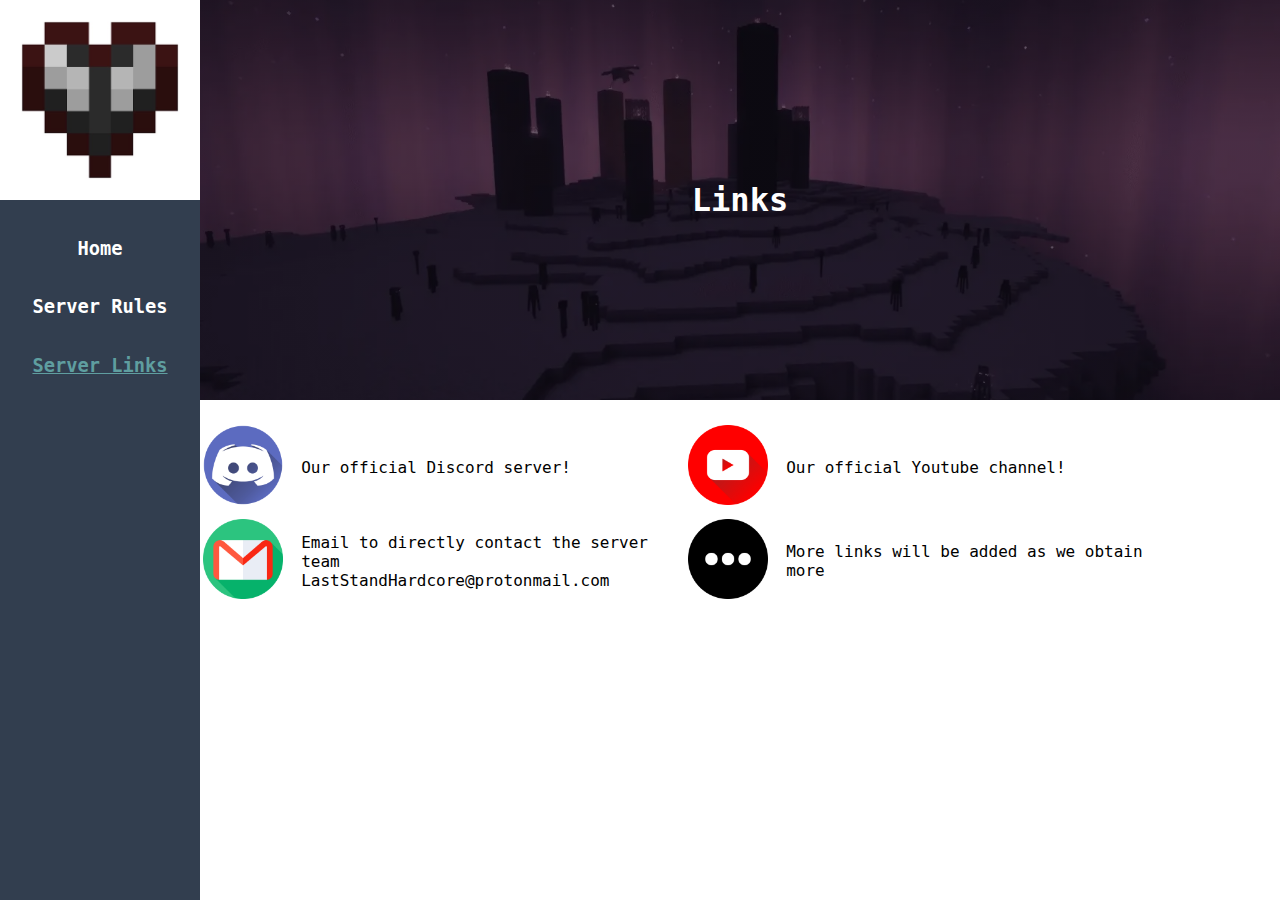
<file: Links.html>
<!-- Need to add page selector, banner, rules, ect -->
 <!DOCTYPE html>
 <html lang="en">
    <head>
        <meta charset="UTF-8">
        <meta name="viewport" content="width=device-width, initial-scale=1.0">
        <link rel="stylesheet" href="style.css">
        <title>Last Stand Hardcore Website</title>
    </head>

    <body>

        <div class="container">
            <div class="left">
                <img src="photos/Logo.png" alt="Logo" />
                <br />
                <!-- add links to Main, Rules, Links -->
                <h3><a href="index.html">Home</a></h3>
                <h3><a href="Rules.html">Server Rules</a></h3>
                <h3><a href="Links.html" class="active">Server Links</a></h3>
            </div>

            <div class="right">

                <div class="intro3">
                    <h1>Links</h1>
                </div>

                <br />

                <div class="information">
                <table style="width:90%">
                    <tr>
                        <td style="height:90px"><a href="https://discord.gg/2tjfWttYSS" target="_blank">
                            <img src="photos/discord.png" alt="Discord Logo" style="width: 80px; height: 80px;"/></a></td>
                        <td style="width:40%">Our official Discord server!</td>
                        <td style="height:90px"><a href="https://www.youtube.com/@LastStandHardcore" target="_blank">
                            <img src="photos/youtube.png" alt="Youtube Logo" style="width: 80px; height: 80px;"/></a></td>
                        <td style="width:40%">Our official Youtube channel!</td>
                    </tr>
                    <tr>
                        <td style="height:90px"><img src="photos/gmail.png" alt="Gmail Logo" style="width: 80px; height: 80px;"/></td>
                        <td style="width:40%">Email to directly contact the server team<br/>LastStandHardcore@protonmail.com</td>
                        <td style="height:90px"><img src="photos/more.png" alt="More" style="width: 80px; height: 80px;"/></td>
                        <td style="width:40%">More links will be added as we obtain more</td>
                    </tr>
                </table>
            </div>

            </div>
        </div>

    </body>

    <footer>
        <table>
            <!-- will contain links -->
        </table>
    </footer>

    <script>
    const links = document.querySelectorAll("a");

    // Get current URL
    const currentURL = window.location.href;

    // Loop through the links and add 'active' class to the matching link
    links.forEach(link => {
        if (link.href === currentURL) {
            link.classList.add("active");
        }
    });
</script>
 </html>
</file>
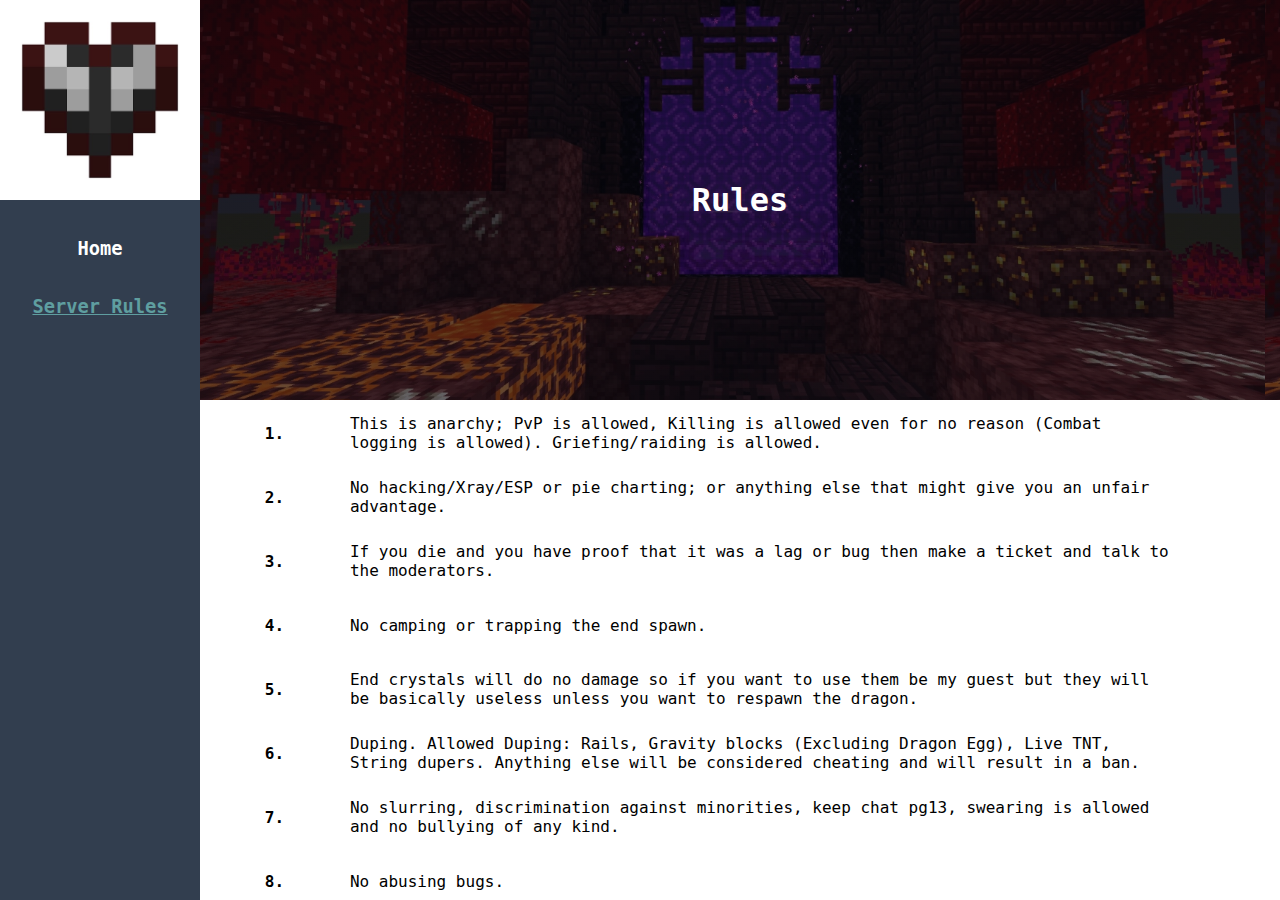
<file: Rules.html>
<!-- Need to add page selector, banner, rules, ect -->
 <!DOCTYPE html>
 <html lang="en">
    <head>
        <meta charset="UTF-8">
        <meta name="viewport" content="width=device-width, initial-scale=1.0">
        <link rel="stylesheet" href="style.css">
        <title>Last Stand Hardcore Website</title>
    </head>

    <body>

        <div class="container">
            <div class="left">
                <img src="photos/Logo.png" alt="Logo" />
                <br />
                <!-- add links to Main, Rules, Links -->
                <h3><a href="index.html">Home</a></h3>
                <h3><a href="Rules.html" class="active">Server Rules</a></h3>
            </div>

            <div class="right">

                <div class="intro2">
                    <h1>Rules</h1>
                </div>

                <div class="information">
                <table style="width:90%">
                    <tr>
                        <th style="height:60px">1.</th>
                        <td style="width:85%">This is anarchy; PvP is allowed, Killing is allowed even for no reason (Combat logging is allowed). Griefing/raiding is allowed.</td>
                    </tr>
                    <tr>
                        <th style="height:60px">2.</th>
                        <td style="width:85%">No hacking/Xray/ESP or pie charting; or anything else that might give you an unfair advantage.</td>
                    </tr>
                    <tr>
                        <th style="height:60px">3.</th>
                        <td style="width:85%">If you die and you have proof that it was a lag or bug then make a ticket and talk to the moderators.</td>
                    </tr>
                    <tr>
                        <th style="height:60px">4.</th>
                        <td style="width:85%">No camping or trapping the end spawn.</td>
                    </tr>
                    <tr>
                        <th style="height:60px">5.</th>
                        <td style="width:85%">End crystals will do no damage so if you want to use them be my guest but they will be basically useless unless you want to respawn the dragon.</td>
                    </tr>
                    <tr>
                        <th style="height:60px">6.</th>
                        <td style="width:85%">Duping. Allowed Duping: Rails, Gravity blocks (Excluding Dragon Egg), Live TNT, String dupers. Anything else will be considered cheating and will result in a ban.</td>
                    </tr>
                    <tr>
                        <th style="height:60px">7.</th>
                        <td style="width:85%">No slurring, discrimination against minorities, keep chat pg13, swearing is allowed and no bullying of any kind.</td>
                    </tr>
                    <tr>
                        <th style="height:60px">8.</th>
                        <td style="width:85%">No abusing bugs.</td>
                    </tr>
                    <tr>
                        <th style="height:60px">9.</th>
                        <td style="width:85%">Lag machines of any kind will result in a permanent ban.</td>
                    </tr>
                    <tr>
                        <th style="height:60px">10.</th>
                        <td style="width:85%">No finding out the world's seed.</td>
                    </tr>
                </table>
            </div>

            </div>
        </div>

    </body>

    <footer>
        <table>
            <!-- will contain links -->
        </table>
    </footer>

    <script>
    const links = document.querySelectorAll("a");

    // Get current URL
    const currentURL = window.location.href;

    // Loop through the links and add 'active' class to the matching link
    links.forEach(link => {
        if (link.href === currentURL) {
            link.classList.add("active");
        }
    });
</script>
 </html>
</file>
<file: style.css>
body {
    margin: 0;
    font-family: Monaco, Courier, monospace;
    display: flex;
    flex-direction: column;
    height: 100vh;
}

*{
    font-family: Monaco, monospace;
}

.container {
    display: flex;
    height: 100vh;
}

.left {
    position: fixed;
    top: 0;
    left: 0;
    width: 200px;
    height: 100vh;
    background-color: #323E4FFF;
    color: white;
    padding: 0px;
    box-sizing: border-box;
    display: flex;
    flex-direction: column;
    justify-content: flex-start;
    align-items: center;
}

.right {
    margin-left: 200px;
    flex: 1;
    overflow-y: auto;
    height: 100vh;
    box-sizing: border-box;
}

.intro1, .intro2, .intro3 {
    display: grid; /* Use Grid for centering */
    place-items: center; /* Center content horizontally and vertically */
    height: 400px;
    width: 100%;
    text-align: center;
}

.intro1 {
    background: linear-gradient(rgb(8, 8, 16, 0.60), rgba(8, 8, 16, 0.60)), url('photos/Background1.png');
    background-repeat: no-repeat;
    background-position: center;
    background-size: cover;
}

.intro2 {
    background: linear-gradient(rgb(8, 8, 16, 0.60), rgba(8, 8, 16, 0.60)), url('photos/nether.png');
    background-repeat: repeat;
    background-position: -15px;
    background-size: cover;
}

.intro3 {
    background: linear-gradient(rgb(8, 8, 16, 0.60), rgba(8, 8, 16, 0.60)), url('photos/end.png');
    background-repeat: no-repeat;
    background-position: center;
    background-size: cover;
}

.intro1 h1, .intro1 p, .intro2 h1, .intro2 p, .intro3 h1, .intro3 p {
    margin: 0; /* Reset margins */
    text-align: center; /* Ensure text is centered */
    color: white;
}

.intro1 h1, .intro2 h1, .intro3 h1 {
    color: white;
}

.intro1 p, .intro2 p, .intro3 p {
    color: lightgrey;
}

input[type="button"] {
    padding: 10px 20px;
    font-size: 16px;
    cursor: pointer;
    border: none;
    background-color: cadetblue;
    color: white;
    border-radius: 5px;
    transition: background-color 0.3s;
}

input[type="submit"] {
    padding: 10px 20px;
    font-size: 16px;
    cursor: pointer;
    border: none;
    background-color: cadetblue;
    color: white;
    border-radius: 5px;
    transition: background-color 0.3s;
}

input[type="button"]:hover {
    background-color: darkcyan;
}

.left img {
    width: 200px;
    height: 200px;
}

a:link {
    color: white;
    background-color: transparent;
    text-decoration: none;
}

a:visited {
    color: white;
    background-color: transparent;
    text-decoration: none;
}

a:hover {
    color: mediumpurple;
    background-color: transparent;
    text-decoration: underline;
}

a.active {
    color: cadetblue;
    background-color: transparent;
    text-decoration: underline;
}

.Header {
    text-align: center;
    text-decoration-color: cadetblue;
}

.modal {
    display: none;
    position: fixed;
    z-index: 1000;
    padding-top: 60px;
    left: 0;
    top: 0;
    width: 100%;
    height: 100%;
    overflow: auto;
    background-color: rgba(0, 0, 0, 0.8);
}

.modal-content {
    margin: auto;
    display: block;
    max-width: 80%;
}

.close {
    position: absolute;
    top: 15px;
    right: 35px;
    color: #fff;
    font-size: 40px;
    font-weight: bold;
    cursor: pointer;
}

.Content {
    margin: auto;
    text-align: center;
}

.logo {
    height: 80px;
    width: 80px;
}
</file>
